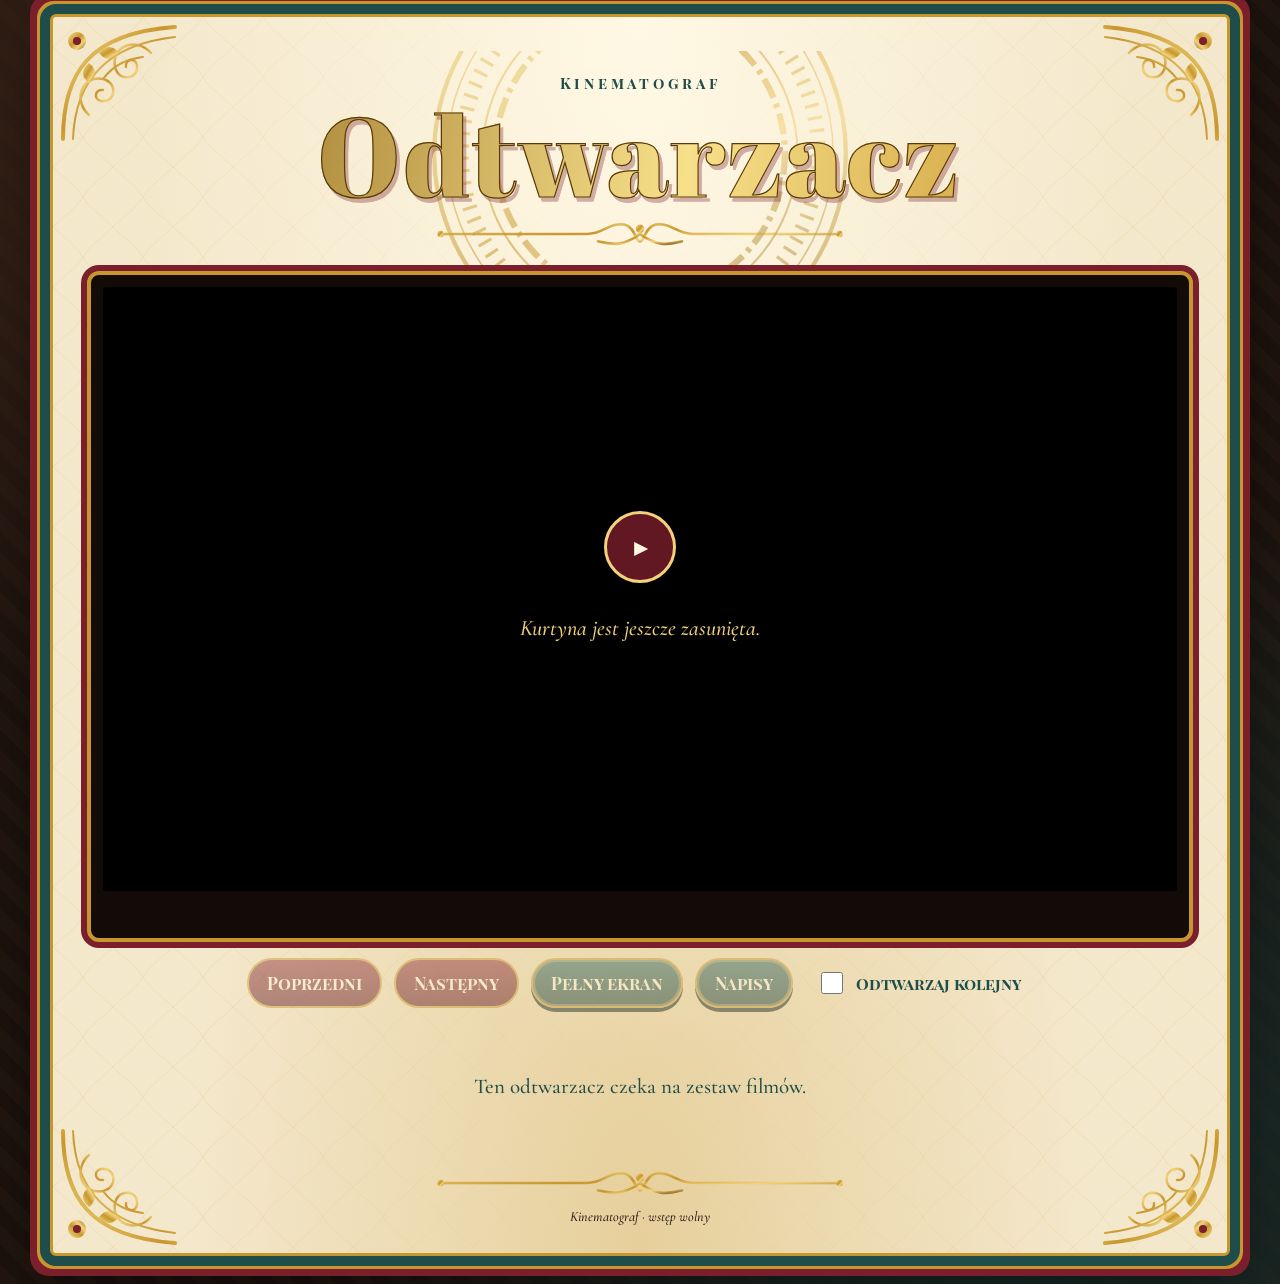
<file: index.html>
<!doctype html>
<html lang="pl">
<head>
<meta charset="utf-8">
<meta name="viewport" content="width=device-width,initial-scale=1,viewport-fit=cover">
<title>Odtwarzacz</title>
<meta name="description" content="Dedykacja, odtwarzacz i plakaty filmów do wspólnego oglądania. Wstęp wolny.">
<meta name="theme-color" content="#1d1410">
<meta property="og:type" content="website">
<meta property="og:locale" content="pl_PL">
<meta property="og:site_name" content="Odtwarzacz">
<meta property="og:title" content="Odtwarzacz – zestaw filmów">
<meta property="og:description" content="Dedykacja, odtwarzacz i plakaty filmów do wspólnego oglądania. Wstęp wolny.">
<meta property="og:url" content="https://gladiator2201.github.io/odtwarzacz/">
<meta property="og:image" content="https://gladiator2201.github.io/odtwarzacz/og.jpg">
<meta property="og:image:width" content="1200">
<meta property="og:image:height" content="630">
<meta property="og:image:alt" content="Odtwarzacz – zestaw filmów">
<meta name="twitter:card" content="summary_large_image">
<meta name="twitter:title" content="Odtwarzacz – zestaw filmów">
<meta name="twitter:description" content="Dedykacja, odtwarzacz i plakaty filmów do wspólnego oglądania. Wstęp wolny.">
<meta name="twitter:image" content="https://gladiator2201.github.io/odtwarzacz/og.jpg">
<link rel="icon" href="data:image/svg+xml,%3Csvg xmlns='http://www.w3.org/2000/svg' viewBox='0 0 100 100'%3E%3Ccircle cx='50' cy='50' r='46' fill='%237a1f2b' stroke='%23c8962e' stroke-width='6'/%3E%3Cpolygon points='40,30 40,70 72,50' fill='%23f3d27a'/%3E%3C/svg%3E">
<link rel="preconnect" href="https://fonts.googleapis.com"><link rel="preconnect" href="https://fonts.gstatic.com" crossorigin>
<link href="https://fonts.googleapis.com/css2?family=Abril+Fatface&family=Cormorant+Garamond:ital,wght@0,500;0,700;1,500;1,700&family=Great+Vibes&family=Playfair+Display+SC:wght@700;900&display=swap&subset=latin-ext" rel="stylesheet">
<link rel="stylesheet" href="style.css?v=20261124k">
</head>
<body>
<svg width="0" height="0" style="position:absolute" aria-hidden="true"><defs>
<linearGradient id="gold" x1="0" y1="0" x2="1" y2="1"><stop offset="0" stop-color="#f7e08a"/><stop offset=".45" stop-color="#c8962e"/><stop offset=".7" stop-color="#f3d27a"/><stop offset="1" stop-color="#8a6116"/></linearGradient>
<symbol id="corner" viewBox="0 0 120 120"><g fill="none" stroke="url(#gold)" stroke-linecap="round">
<path stroke-width="4" d="M4 116 C4 50 30 10 116 4"/>
<path stroke-width="2" d="M14 116 C16 62 44 22 116 14"/>
<path stroke-width="2.5" d="M30 92 C14 78 22 52 44 56 C60 60 56 80 42 78 C34 76 36 66 44 67"/>
<path stroke-width="2.5" d="M92 30 C78 14 52 22 56 44 C60 60 80 56 78 42 C76 34 66 36 67 44"/>
<path stroke-width="2" d="M44 56 C56 40 70 36 84 34"/>
</g><g fill="url(#gold)"><circle cx="18" cy="18" r="9"/><circle cx="18" cy="18" r="4" fill="#7a1f2b"/><path d="M40 30 q10 -12 20 0 q-10 12 -20 0z"/><path d="M30 40 q-12 10 0 20 q12 -10 0 -20z"/></g></symbol>
<symbol id="halo" viewBox="0 0 400 400"><g fill="none" stroke="url(#gold)"><circle cx="200" cy="200" r="196" stroke-width="4"/><circle cx="200" cy="200" r="184" stroke-width="1.5"/>
<circle cx="200" cy="200" r="170" stroke-width="14" stroke-dasharray="3 9"/><circle cx="200" cy="200" r="150" stroke-width="2"/><circle cx="200" cy="200" r="138" stroke-width="6" stroke-dasharray="20 6 4 6"/></g></symbol>
<symbol id="rule" viewBox="0 0 400 30"><g fill="none" stroke="url(#gold)" stroke-width="2.5" stroke-linecap="round"><path d="M10 15 H150 C165 15 170 4 185 6 C195 8 196 22 200 22 C204 22 205 8 215 6 C230 4 235 15 250 15 H390"/><path d="M160 22 C175 26 185 26 200 15 C215 26 225 26 240 22"/></g><circle cx="200" cy="10" r="4" fill="url(#gold)"/><circle cx="10" cy="15" r="3" fill="url(#gold)"/><circle cx="390" cy="15" r="3" fill="url(#gold)"/></symbol>
</defs></svg>
<div class="frame">
<svg class="cn tl"><use href="#corner"/></svg><svg class="cn tr"><use href="#corner"/></svg><svg class="cn bl"><use href="#corner"/></svg><svg class="cn br"><use href="#corner"/></svg>
<header class="hero small">
  <div class="halo"><svg><use href="#halo"/></svg></div>
  <p class="kick">Kinematograf</p>
  <h1 class="gold">Odtwarzacz</h1>
  <p id="dedication" class="script"></p>
  <svg class="rule"><use href="#rule"/></svg>
</header>

<section class="screen">
  <figure class="player">
    <div id="stage"></div>
    <figcaption id="now-playing"></figcaption>
  </figure>
  <div class="transport">
    <button type="button" class="btn" id="btn-prev" disabled>Poprzedni</button>
    <button type="button" class="btn" id="btn-next" disabled>Następny</button>
    <button type="button" class="btn ghost" id="btn-full" disabled>Pełny ekran</button>
    <button type="button" class="btn ghost" id="btn-cc" aria-pressed="false" disabled>Napisy</button>
    <label class="chk"><input type="checkbox" id="chk-autonext"> Odtwarzaj kolejny</label>
  </div>
  <div class="share-fb-wrap">
    <button type="button" class="btn-fb" id="btn-fb" hidden>Udostępnij na Facebooku</button>
  </div>
</section>

<div id="posters-wrap" hidden>
  <h2 class="gold2">Plakaty</h2>
  <main id="posters" class="tiles"></main>
</div>
<p id="empty-msg" class="empty">Ten odtwarzacz czeka na zestaw filmów.</p>

<footer class="credits">
  <svg class="rule"><use href="#rule"/></svg>
  <p class="small">Kinematograf · wstęp wolny</p>
</footer>
</div>
<script src="player.js?v=20261124k"></script>
<script src="viewer.js?v=20261124k"></script>
</body>
</html>
</file>
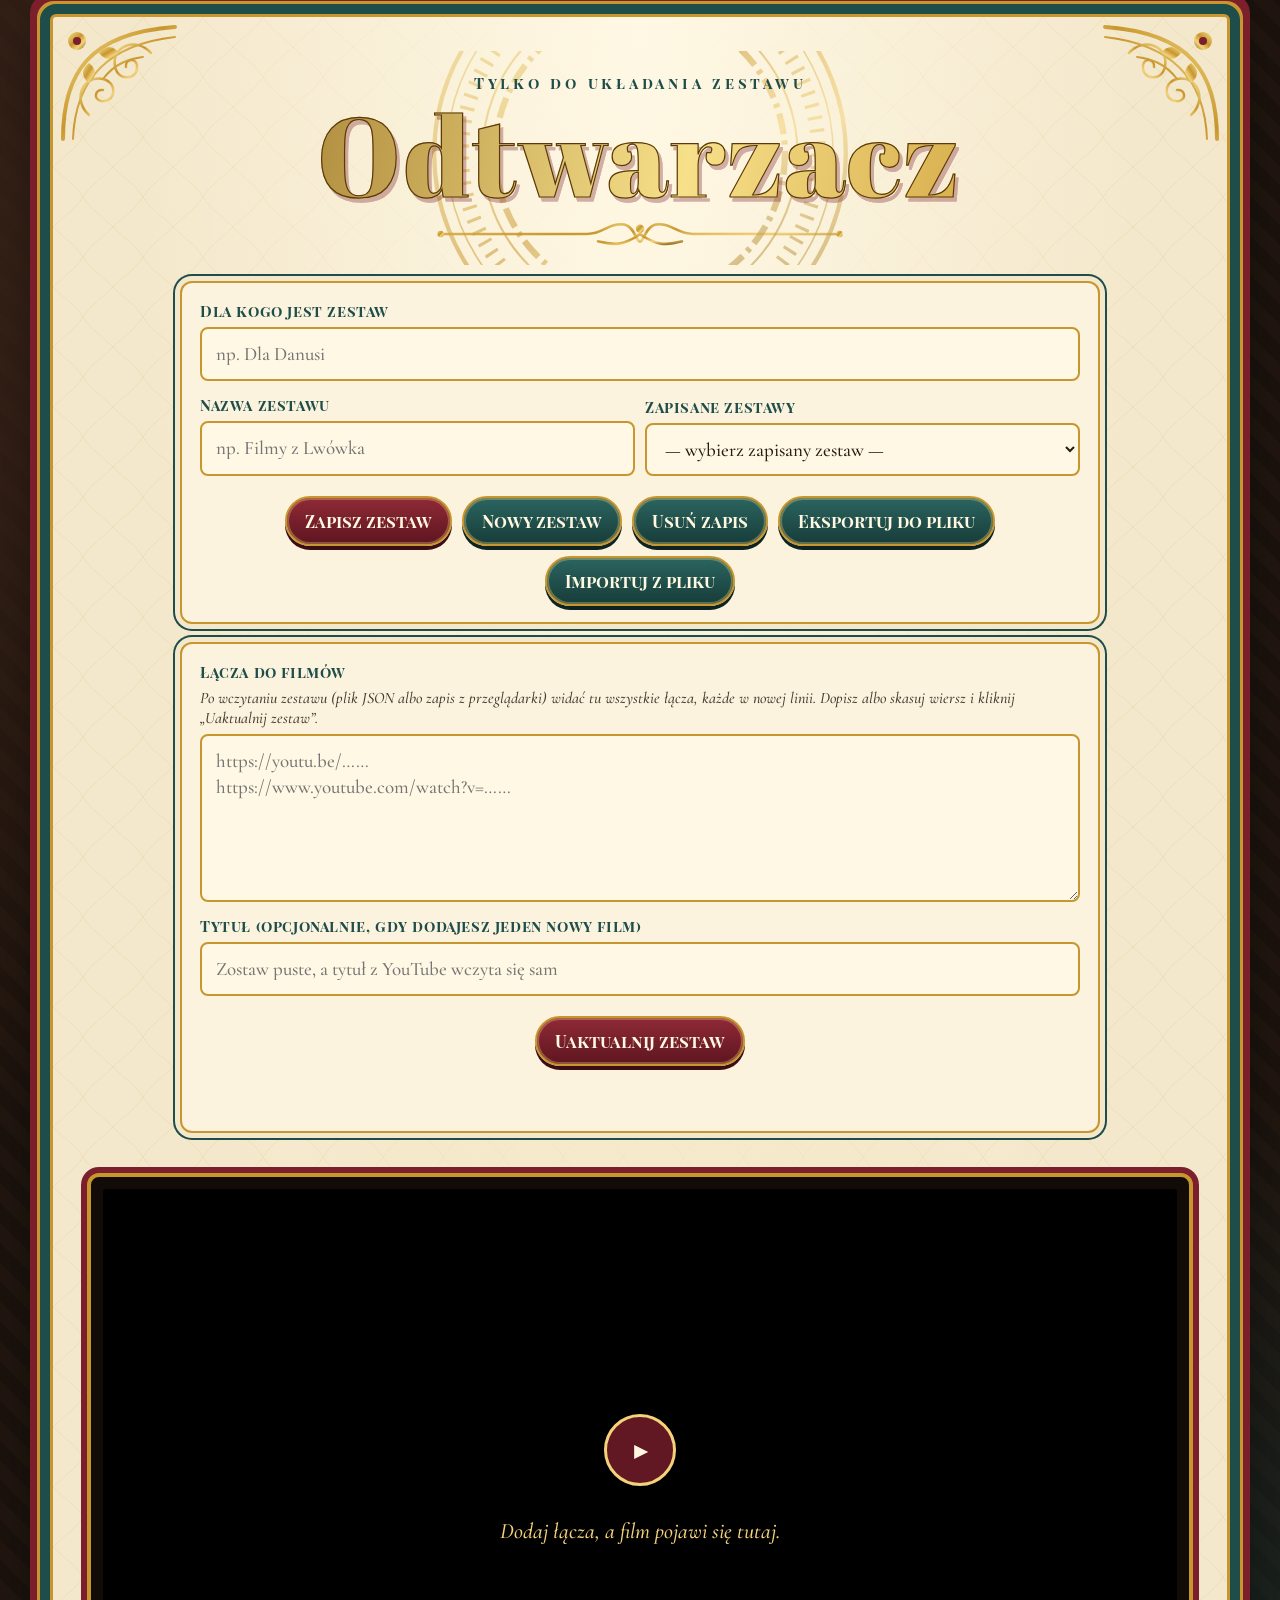
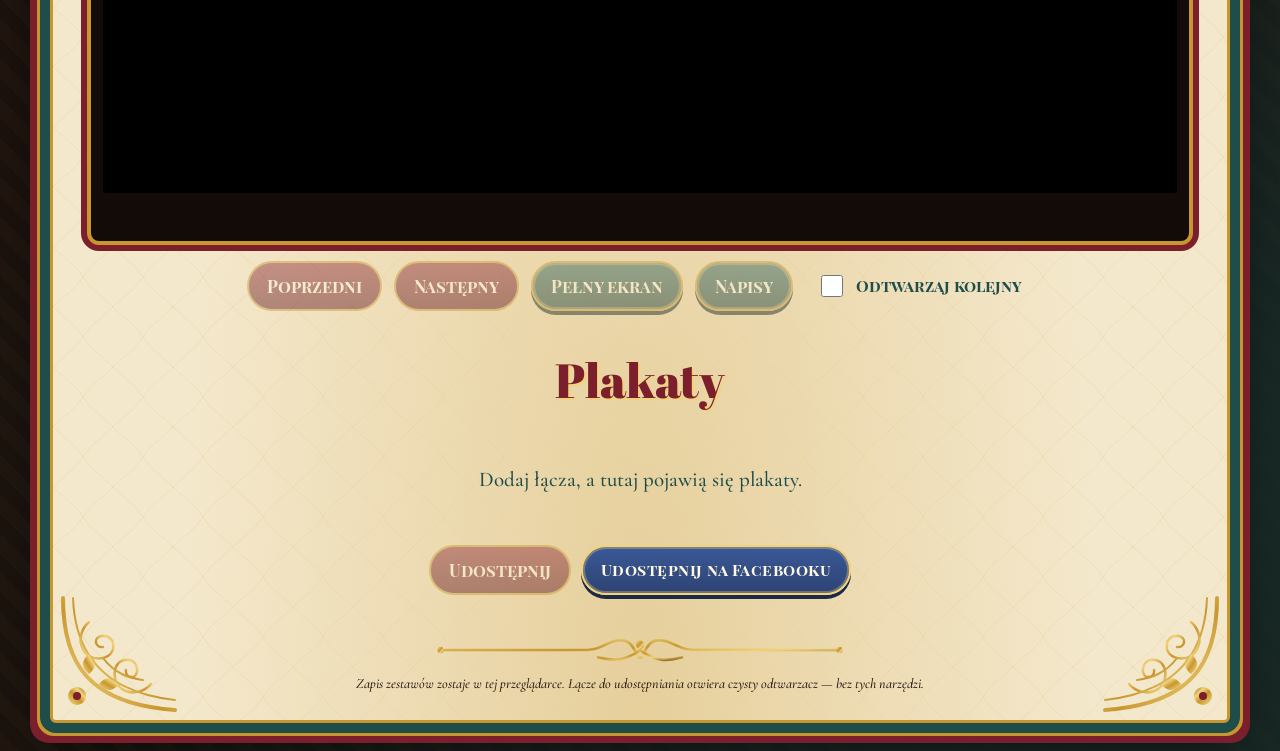
<file: edytor-k7w2p9.html>
<!doctype html>
<html lang="pl">
<head>
<meta charset="utf-8">
<meta name="viewport" content="width=device-width,initial-scale=1,viewport-fit=cover">
<title>Układanie zestawu · Odtwarzacz</title>
<meta name="robots" content="noindex,nofollow">
<meta name="theme-color" content="#1d1410">
<link rel="icon" href="data:image/svg+xml,%3Csvg xmlns='http://www.w3.org/2000/svg' viewBox='0 0 100 100'%3E%3Ccircle cx='50' cy='50' r='46' fill='%237a1f2b' stroke='%23c8962e' stroke-width='6'/%3E%3Cpolygon points='40,30 40,70 72,50' fill='%23f3d27a'/%3E%3C/svg%3E">
<link rel="preconnect" href="https://fonts.googleapis.com"><link rel="preconnect" href="https://fonts.gstatic.com" crossorigin>
<link href="https://fonts.googleapis.com/css2?family=Abril+Fatface&family=Cormorant+Garamond:ital,wght@0,500;0,700;1,500;1,700&family=Great+Vibes&family=Playfair+Display+SC:wght@700;900&display=swap&subset=latin-ext" rel="stylesheet">
<link rel="stylesheet" href="style.css?v=20261124k">
</head>
<body>
<svg width="0" height="0" style="position:absolute" aria-hidden="true"><defs>
<linearGradient id="gold" x1="0" y1="0" x2="1" y2="1"><stop offset="0" stop-color="#f7e08a"/><stop offset=".45" stop-color="#c8962e"/><stop offset=".7" stop-color="#f3d27a"/><stop offset="1" stop-color="#8a6116"/></linearGradient>
<symbol id="corner" viewBox="0 0 120 120"><g fill="none" stroke="url(#gold)" stroke-linecap="round">
<path stroke-width="4" d="M4 116 C4 50 30 10 116 4"/>
<path stroke-width="2" d="M14 116 C16 62 44 22 116 14"/>
<path stroke-width="2.5" d="M30 92 C14 78 22 52 44 56 C60 60 56 80 42 78 C34 76 36 66 44 67"/>
<path stroke-width="2.5" d="M92 30 C78 14 52 22 56 44 C60 60 80 56 78 42 C76 34 66 36 67 44"/>
<path stroke-width="2" d="M44 56 C56 40 70 36 84 34"/>
</g><g fill="url(#gold)"><circle cx="18" cy="18" r="9"/><circle cx="18" cy="18" r="4" fill="#7a1f2b"/><path d="M40 30 q10 -12 20 0 q-10 12 -20 0z"/><path d="M30 40 q-12 10 0 20 q12 -10 0 -20z"/></g></symbol>
<symbol id="halo" viewBox="0 0 400 400"><g fill="none" stroke="url(#gold)"><circle cx="200" cy="200" r="196" stroke-width="4"/><circle cx="200" cy="200" r="184" stroke-width="1.5"/>
<circle cx="200" cy="200" r="170" stroke-width="14" stroke-dasharray="3 9"/><circle cx="200" cy="200" r="150" stroke-width="2"/><circle cx="200" cy="200" r="138" stroke-width="6" stroke-dasharray="20 6 4 6"/></g></symbol>
<symbol id="rule" viewBox="0 0 400 30"><g fill="none" stroke="url(#gold)" stroke-width="2.5" stroke-linecap="round"><path d="M10 15 H150 C165 15 170 4 185 6 C195 8 196 22 200 22 C204 22 205 8 215 6 C230 4 235 15 250 15 H390"/><path d="M160 22 C175 26 185 26 200 15 C215 26 225 26 240 22"/></g><circle cx="200" cy="10" r="4" fill="url(#gold)"/><circle cx="10" cy="15" r="3" fill="url(#gold)"/><circle cx="390" cy="15" r="3" fill="url(#gold)"/></symbol>
</defs></svg>
<div class="frame">
<svg class="cn tl"><use href="#corner"/></svg><svg class="cn tr"><use href="#corner"/></svg><svg class="cn bl"><use href="#corner"/></svg><svg class="cn br"><use href="#corner"/></svg>
<header class="hero small">
  <div class="halo"><svg><use href="#halo"/></svg></div>
  <p class="kick">Tylko do układania zestawu</p>
  <h1 class="gold">Odtwarzacz</h1>
  <p id="dedication" class="script"></p>
  <svg class="rule"><use href="#rule"/></svg>
</header>

<section class="editor">
  <div class="panel">
    <div class="fields">
      <label class="fld">Dla kogo jest zestaw
        <input type="text" id="dedication-input" maxlength="160" placeholder="np. Dla Danusi" autocomplete="off">
      </label>
      <div class="row">
        <label class="fld">Nazwa zestawu
          <input type="text" id="set-name" maxlength="120" placeholder="np. Filmy z Lwówka" autocomplete="off">
        </label>
        <label class="fld">Zapisane zestawy
          <select id="set-list"><option value="">— wybierz zapisany zestaw —</option></select>
        </label>
      </div>
      <div class="actions">
        <button type="button" class="btn" id="btn-save">Zapisz zestaw</button>
        <button type="button" class="btn ghost" id="btn-new">Nowy zestaw</button>
        <button type="button" class="btn ghost" id="btn-delete">Usuń zapis</button>
        <button type="button" class="btn ghost" id="btn-export">Eksportuj do pliku</button>
        <button type="button" class="btn ghost" id="btn-import">Importuj z pliku</button>
        <input type="file" id="import-file" accept=".json,application/json" hidden>
      </div>
    </div>
  </div>

  <div class="panel">
    <div class="fields">
      <label class="fld">Łącza do filmów
        <span class="hint">Po wczytaniu zestawu (plik JSON albo zapis z przeglądarki) widać tu wszystkie łącza, każde w nowej linii. Dopisz albo skasuj wiersz i kliknij „Uaktualnij zestaw”.</span>
        <textarea id="links" placeholder="https://youtu.be/……&#10;https://www.youtube.com/watch?v=……"></textarea>
      </label>
      <label class="fld">Tytuł (opcjonalnie, gdy dodajesz jeden nowy film)
        <input type="text" id="title-input" maxlength="200" placeholder="Zostaw puste, a tytuł z YouTube wczyta się sam" autocomplete="off">
      </label>
      <div class="actions">
        <button type="button" class="btn" id="btn-update">Uaktualnij zestaw</button>
      </div>
      <p id="add-status" class="status" role="status"></p>
    </div>
  </div>
</section>

<section class="screen">
  <figure class="player">
    <div id="stage"></div>
    <figcaption id="now-playing"></figcaption>
  </figure>
  <div class="transport">
    <button type="button" class="btn" id="btn-prev" disabled>Poprzedni</button>
    <button type="button" class="btn" id="btn-next" disabled>Następny</button>
    <button type="button" class="btn ghost" id="btn-full" disabled>Pełny ekran</button>
    <button type="button" class="btn ghost" id="btn-cc" aria-pressed="false" disabled>Napisy</button>
    <label class="chk"><input type="checkbox" id="chk-autonext"> Odtwarzaj kolejny</label>
  </div>
</section>

<h2 class="gold2">Plakaty</h2>
<main id="posters" class="tiles"></main>
<p id="empty-msg" class="empty">Dodaj łącza, a tutaj pojawią się plakaty.</p>

<div class="actions" style="margin-bottom:24px">
  <button type="button" class="btn" id="btn-share">Udostępnij</button>
  <button type="button" class="btn-fb solid" id="btn-fb">Udostępnij na Facebooku</button>
</div>

<footer class="credits">
  <svg class="rule"><use href="#rule"/></svg>
  <p class="small">Zapis zestawów zostaje w tej przeglądarce. Łącze do udostępniania otwiera czysty odtwarzacz — bez tych narzędzi.</p>
</footer>
</div>

<div id="ov" class="ov" hidden>
  <div class="ovbox" role="dialog" aria-labelledby="ov-title">
    <h2 id="ov-title">Łącze do zestawu</h2>
    <p class="ovhint">Osoba, która otworzy to łącze, zobaczy tylko dedykację, odtwarzacz i plakaty.</p>
    <div class="share-link">
      <label class="fld">Łącze
        <input type="text" id="share-url" readonly>
      </label>
    </div>
    <div class="actions">
      <button type="button" class="btn" id="btn-copy">Kopiuj łącze</button>
      <button type="button" class="btn-fb solid" id="btn-fb-modal">Udostępnij na Facebooku</button>
    </div>
    <div class="qr-wrap" id="qr-box"></div>
    <p class="ovhint">Kod QR — wystarczy skierować aparat telefonu.</p>
    <div class="actions">
      <button type="button" class="btn ghost" id="btn-close">Zamknij</button>
    </div>
  </div>
</div>

<script src="qrcode.min.js?v=20261124k"></script>
<script src="player.js?v=20261124k"></script>
<script src="editor.js?v=20261124k"></script>
</body>
</html>
</file>
<file: style.css>
:root{
  --cream:#f4e8cc;
  --paper:#efdfb8;
  --ink:#2a1b12;
  --wine:#7a1f2b;
  --teal:#1f4d4a;
  --gold:#c8962e;
  --gold2:#f3d27a;
  --tile:#fbf3de;
}
*{box-sizing:border-box;-webkit-tap-highlight-color:transparent}
html{scroll-behavior:smooth}
body{
  margin:0;
  color:var(--ink);
  font:500 19px/1.5 "Cormorant Garamond",Georgia,serif;
  background:#1d1410;
  background-image:
    radial-gradient(circle at 20% 10%,#3b2418 0,transparent 40%),
    radial-gradient(circle at 80% 90%,#16302e 0,transparent 45%),
    repeating-linear-gradient(45deg,#21160f 0 14px,#1b120d 14px 28px);
  min-height:100%;
}
button,input,textarea,select{font:inherit;color:inherit}
button{cursor:pointer}
.frame{
  position:relative;
  max-width:1180px;
  margin:14px auto 28px;
  padding:34px 34px 16px;
  background:var(--cream);
  background-image:
    radial-gradient(ellipse at 50% 0,#fff8e4 0,transparent 60%),
    radial-gradient(ellipse at 50% 100%,#e6cf9b 0,transparent 55%),
    url("data:image/svg+xml,%3Csvg xmlns='http://www.w3.org/2000/svg' width='60' height='60'%3E%3Cpath d='M30 0 C40 15 45 15 60 30 C45 45 40 45 30 60 C20 45 15 45 0 30 C15 15 20 15 30 0Z' fill='none' stroke='%23c8962e' stroke-opacity='.13'/%3E%3C/svg%3E");
  border:3px solid var(--gold);
  outline:10px solid var(--teal);
  outline-offset:0;
  box-shadow:0 0 0 13px var(--gold),0 0 0 20px var(--wine),0 20px 60px #000a;
  border-radius:6px;
}
.cn{position:absolute;width:120px;height:120px;pointer-events:none;z-index:2}
.cn.tl{left:6px;top:6px}
.cn.tr{right:6px;top:6px;transform:scaleX(-1)}
.cn.bl{left:6px;bottom:6px;transform:scaleY(-1)}
.cn.br{right:6px;bottom:6px;transform:scale(-1,-1)}
.hero{position:relative;text-align:center;padding:28px 10px 8px;overflow:hidden}
.hero.small{padding-top:22px}
.halo{position:absolute;left:50%;top:50%;width:min(420px,92vw);aspect-ratio:1;transform:translate(-50%,-50%);opacity:.55;pointer-events:none}
.halo svg{width:100%;height:100%;animation:spin 90s linear infinite}
@keyframes spin{to{transform:rotate(360deg)}}
.kick{position:relative;font:700 15px "Playfair Display SC",serif;letter-spacing:.25em;color:var(--teal);margin:0}
.gold{
  position:relative;margin:.05em 0 0;
  font:400 clamp(44px,9vw,112px)/1 "Abril Fatface",serif;letter-spacing:.02em;
  background:linear-gradient(100deg,#8a6116 0%,#f7e08a 22%,#c8962e 38%,#fff3c0 50%,#c8962e 62%,#8a6116 80%,#f3d27a 100%);
  background-size:250% 100%;
  -webkit-background-clip:text;background-clip:text;color:transparent;
  -webkit-text-stroke:1.2px #5a3a0c;
  filter:drop-shadow(3px 4px 0 #7a1f2b55);
  animation:sheen 6s ease-in-out infinite;
}
@keyframes sheen{0%,100%{background-position:0 0}50%{background-position:100% 0}}
.script{position:relative;font:400 clamp(32px,5.4vw,58px)/1.15 "Great Vibes",cursive;color:var(--wine);margin:.15em 0 .15em;min-height:1.15em}
.script:empty{display:none}
.gold2{font:400 clamp(30px,5vw,48px) "Abril Fatface";color:var(--wine);text-align:center;text-shadow:2px 2px 0 var(--gold2);margin:.6em 0 .25em}
.rule{display:block;width:min(420px,80%);height:34px;margin:6px auto}
.lead{max-width:820px;margin:10px auto 16px;text-align:center;font-size:21px}

/* Player */
.screen{display:grid;gap:14px;margin:6px 0 8px}
.player{
  margin:0;
  background:#120b08;
  padding:12px;
  border:4px solid var(--gold);
  border-radius:12px;
  box-shadow:0 0 0 6px var(--wine);
}
.player figcaption{
  font:400 22px/1.25 "Abril Fatface",serif;
  color:var(--gold2);
  margin:8px 0 0;
  text-align:center;
  min-height:1.25em;
}
#stage{
  --ar:1.777777;
  --yt-bar-h:64px;
  position:relative;
  width:min(100%, calc(80vh * var(--ar)));
  margin:0 auto;
  background:#000;
  overflow:hidden;
  border-radius:4px;
  transition:width .45s ease;
  display:flex;
  flex-direction:column;
}
.stage-inner{
  position:relative;
  width:100%;
  max-height:80vh;
  aspect-ratio:var(--ar);
  overflow:hidden;
  background:#000;
  flex:0 0 auto;
  transition:aspect-ratio .45s ease;
}
#stage iframe,#stage video{
  position:absolute;inset:0;width:100%;height:100%;border:0;background:#000;display:block;
}
.placeholder{
  position:absolute;inset:0;
  display:flex;flex-direction:column;align-items:center;justify-content:center;
  gap:8px;padding:24px;text-align:center;
  color:var(--gold2);font:italic 500 22px/1.4 "Cormorant Garamond",serif;
}
.placeholder .mark{
  width:72px;height:72px;border-radius:50%;
  display:grid;place-items:center;
  font-style:normal;font-size:30px;color:#fff8e0;
  background:#7a1f2bcc;border:3px solid var(--gold2);
  box-shadow:0 0 0 6px #0004;
}

/* Transport */
.transport{
  display:flex;flex-wrap:wrap;align-items:center;justify-content:center;gap:12px;
  margin:2px 0 8px;
}
.btn{
  display:inline-block;text-decoration:none;
  font:700 17px "Playfair Display SC",serif;
  color:#fff8e0;
  background:linear-gradient(#8f2a37,#5e1520);
  border:2px solid var(--gold);
  padding:12px 18px;
  border-radius:30px;
  box-shadow:inset 0 0 0 2px #f3d27a55,0 4px 0 #3b0d14;
  transition:transform .15s,background .15s;
  min-height:48px;
}
.btn:hover{background:linear-gradient(#2b6560,#173c39)}
.btn:active{transform:translateY(3px);box-shadow:none}
.btn[disabled]{opacity:.45;cursor:default;transform:none;box-shadow:none}
.btn.ghost{
  background:linear-gradient(#2b6560,#173c39);
  box-shadow:inset 0 0 0 2px #f3d27a55,0 4px 0 #0d2422;
}
.btn[aria-pressed="true"],.btn.on{
  background:linear-gradient(#8f2a37,#5e1520);
  box-shadow:inset 0 0 0 2px #f3d27a55,0 4px 0 #3b0d14;
}
.chk{
  display:inline-flex;align-items:center;gap:10px;
  font:700 16px "Playfair Display SC",serif;
  color:var(--teal);
  user-select:none;
  padding:8px 12px;
  min-height:48px;
}
.chk input{
  width:22px;height:22px;accent-color:var(--wine);
}

/* Posters / tiles — match Piękna Epoka */
.tiles{display:grid;grid-template-columns:repeat(auto-fill,minmax(200px,1fr));gap:22px;margin:16px 0 26px}
.tile{
  display:flex;flex-direction:column;align-items:center;text-align:center;
  color:var(--ink);background:var(--tile);
  border:2px solid var(--gold);
  border-radius:120px 120px 10px 10px;
  padding:12px 12px 16px;
  box-shadow:0 0 0 5px var(--cream),0 0 0 7px var(--wine);
  transition:transform .25s,box-shadow .25s;
  cursor:pointer;
}
.tile:hover{transform:translateY(-6px)}
.tile:active{transform:scale(.95)}
.tile.on{
  box-shadow:0 0 0 5px var(--cream),0 0 0 8px var(--teal),0 0 0 12px var(--gold);
  transform:translateY(-4px);
}
.tile .arch{width:100%}
.tile b{font:400 22px/1.15 "Abril Fatface",serif;color:var(--teal);margin-top:10px;display:block}
.tile small{font:700 14px "Playfair Display SC",serif;color:var(--wine);margin-top:4px;display:block}
.arch{display:block;border-radius:140px 140px 6px 6px;overflow:hidden;border:3px double var(--gold);aspect-ratio:4/3.2}
.th{position:relative;display:block;width:100%;height:100%;overflow:hidden;background:#1a100c}
.th img{position:absolute;inset:0;width:100%;height:100%;object-fit:cover}
.th .ph{
  position:absolute;inset:0;
  display:grid;place-items:center;
  background:
    radial-gradient(ellipse at 50% 40%,#3b2418 0,transparent 60%),
    repeating-linear-gradient(90deg,#1a100c 0 18px,#24160f 18px 22px);
  color:var(--gold2);font:400 42px "Abril Fatface",serif;
}
.shine{position:absolute;inset:0;background:linear-gradient(115deg,transparent 35%,#fff6 48%,#ffe9a066 52%,transparent 65%);background-size:300% 100%;animation:shine 5s ease-in-out infinite;pointer-events:none;mix-blend-mode:screen}
@keyframes shine{0%,60%{background-position:120% 0}100%{background-position:-120% 0}}
.play{
  position:absolute;left:50%;top:55%;translate:-50% -50%;
  width:64px;height:64px;border-radius:50%;
  display:grid;place-items:center;
  font-style:normal;font-size:26px;color:#fff8e0;
  background:#7a1f2bcc;border:3px solid var(--gold2);
  box-shadow:0 0 0 6px #0004;animation:pulse 2.4s infinite;pointer-events:none;
}
@keyframes pulse{50%{scale:1.12}}
.tile-tools{display:flex;flex-wrap:wrap;justify-content:center;gap:6px;margin-top:10px;width:100%}
.tile-tools .btn{padding:8px 12px;font-size:13px;min-height:42px;border-radius:22px}

.empty{
  text-align:center;font-size:21px;padding:10px 16px 28px;color:var(--teal);
}

/* Editor */
.editor{margin:8px 0 18px;padding:8px 8px 4px}
.panel{
  background:#fbf3de;
  border:2px solid var(--gold);
  box-shadow:0 0 0 5px var(--cream),0 0 0 7px var(--teal);
  border-radius:12px;
  padding:18px 18px 16px;
  margin:0 auto 18px;
  max-width:920px;
}
.fields{display:grid;gap:14px}
label.fld{display:grid;gap:6px;font:700 15px "Playfair Display SC",serif;color:var(--teal);letter-spacing:.04em}
.hint{font:italic 500 16px "Cormorant Garamond",serif;color:var(--ink);letter-spacing:0;opacity:.85}
input[type=text],textarea,select{
  width:100%;
  background:#fff8e4;
  border:2px solid var(--gold);
  border-radius:8px;
  padding:12px 14px;
  font:500 19px/1.4 "Cormorant Garamond",Georgia,serif;
  color:var(--ink);
  min-height:48px;
}
textarea{min-height:168px;resize:vertical}
input:focus,textarea:focus,select:focus,.btn:focus-visible,.tile:focus-visible,.chk input:focus-visible,.qr:focus-visible{
  outline:4px solid var(--wine);outline-offset:2px;
}
.row{display:flex;flex-wrap:wrap;gap:10px;align-items:end}
.row .fld{flex:1 1 200px}
.actions{display:flex;flex-wrap:wrap;gap:10px;justify-content:center;margin-top:6px}
.status{text-align:center;font-style:italic;min-height:1.4em;margin:8px 0 0}
.status.err{color:var(--wine)}

/* Share overlay */
.ov{position:fixed;inset:0;z-index:99;display:grid;place-items:center;background:#120b08e6;backdrop-filter:blur(3px);animation:fade .25s;padding:16px}
.ov[hidden]{display:none}
@keyframes fade{from{opacity:0}}
.ovbox{
  background:var(--cream);
  padding:22px 22px 18px;
  border:6px solid var(--gold);
  box-shadow:0 0 0 8px var(--wine);
  border-radius:10px;
  text-align:center;
  max-width:min(640px,96vw);
  width:100%;
}
.ovbox h2{font:400 30px "Abril Fatface",serif;color:var(--teal);margin:0 0 8px}
.ovbox .share-link{margin:10px 0;text-align:left}
.ovbox .qr-wrap{display:flex;justify-content:center;margin:12px 0}
.ovbox .qr-wrap img,.ovbox .qr-wrap canvas{
  width:min(280px,70vw);height:auto;
  background:#fff;padding:8px;border:3px solid var(--gold);border-radius:8px;
  image-rendering:pixelated;
}
.ovhint{margin:6px 0 0;font-style:italic;font-size:16px}
.qr{
  position:relative;width:110px;height:110px;padding:5px;
  background:#fff;border:3px solid var(--gold);border-radius:8px;
  cursor:zoom-in;
}
.qr img{width:100%;height:100%;image-rendering:pixelated;display:block}

.credits{text-align:center;padding:8px 0 10px}
.credits .small{font-size:14px;margin:6px 0 0;font-style:italic}

@media (max-width:700px){
  body{font-size:18px}
  .frame{margin:6px;padding:22px 12px 8px;outline-width:5px;box-shadow:0 0 0 8px var(--gold),0 0 0 12px var(--wine)}
  .cn{width:64px;height:64px}
  .tiles{grid-template-columns:1fr 1fr;gap:14px}
  .tile b{font-size:18px}
  .player{padding:8px}
  .player figcaption{font-size:18px}
  .btn{font-size:15px;padding:10px 14px}
  .panel{padding:14px 12px}
}
@media (prefers-reduced-motion:reduce){*{animation:none!important;transition:none!important}}

/* Custom YouTube chrome: clicks never reach the iframe */
.yt-layer{
  position:absolute;inset:0;
  overflow:hidden;background:#000;
  z-index:1;
}
.yt-layer iframe,#stage.has-yt iframe{
  position:absolute;inset:0;width:100%;height:100%;
  border:0;pointer-events:none;background:#000;
}
.yt-shield{
  position:absolute;inset:0;
  z-index:2;
  background:transparent;
  cursor:pointer;
}
/* YT title/logo: no solid masks over the picture — full frame stays visible. */
.yt-cover{
  position:absolute;inset:0;
  z-index:3;
  display:flex;align-items:center;justify-content:center;
  background:#000;
  cursor:pointer;
}
.yt-cover[hidden]{display:none!important}
.yt-cover-img{
  position:absolute;inset:0;width:100%;height:100%;
  object-fit:cover;
  filter:brightness(.72);
}
.yt-cover-img[hidden]{display:none}
.yt-cover::after{
  content:"";position:absolute;inset:0;
  background:radial-gradient(ellipse at 50% 50%,#0000 0%,#0006 70%,#0009 100%);
  pointer-events:none;
}
.yt-cover-btn{
  position:relative;z-index:1;
  min-width:92px;min-height:92px;padding:8px 18px;
  border-radius:50%;
  border:3px solid var(--gold2);
  background:#7a1f2bcc;
  color:#fff8e0;
  font:400 34px/1 "Abril Fatface",serif;
  box-shadow:0 0 0 6px #0004,0 8px 24px #0008;
  cursor:pointer;
}
.yt-cover-btn:hover{background:#2b6560cc;transform:scale(1.05)}
.yt-cover-btn:focus-visible{outline:4px solid var(--gold2);outline-offset:3px}
.yt-bar{
  position:relative;
  z-index:5;
  display:flex;align-items:center;flex-wrap:wrap;gap:8px;
  width:100%;
  box-sizing:border-box;
  padding:10px 12px;
  background:#000;
  color:var(--gold2);
  flex:0 0 auto;
  border-top:1px solid #c8962e55;
}
.yt-ctrl{
  appearance:none;-webkit-appearance:none;
  flex:0 0 auto;
  min-width:44px;min-height:44px;
  padding:0 8px;
  border:2px solid var(--gold);
  border-radius:10px;
  background:linear-gradient(#8f2a37,#5e1520);
  color:#fff8e0;
  font:700 16px/1 "Playfair Display SC",serif;
  box-shadow:inset 0 0 0 1px #f3d27a55;
  cursor:pointer;
}
.yt-ctrl:hover{background:linear-gradient(#2b6560,#173c39)}
.yt-ctrl:focus-visible{outline:3px solid var(--gold2);outline-offset:2px}
.yt-ctrl[disabled]{opacity:.45;cursor:default}
/* Ikona pełnego ekranu tylko w trybie pełnoekranowym — na stronie zostaje jeden przycisk „Pełny ekran”. */
.yt-ctrl.yt-fs{display:none}
#stage:fullscreen .yt-ctrl.yt-fs,
#stage:-webkit-full-screen .yt-ctrl.yt-fs{display:inline-flex;align-items:center;justify-content:center}
.yt-time{
  font:700 13px/1 "Playfair Display SC",serif;
  color:var(--gold2);
  min-width:3.2em;
  text-align:center;
  letter-spacing:.03em;
  user-select:none;
}
.yt-seek,.yt-vol{
  -webkit-appearance:none;appearance:none;
  height:8px;border-radius:8px;
  background:#fff3;outline:none;
  accent-color:var(--gold);
  cursor:pointer;
}
.yt-seek{flex:1 1 auto;min-width:50px}
.yt-vol{flex:0 0 84px;width:84px}
.yt-seek::-webkit-slider-thumb,.yt-vol::-webkit-slider-thumb{
  -webkit-appearance:none;appearance:none;
  width:18px;height:18px;border-radius:50%;
  background:var(--gold2);border:2px solid var(--wine);
}
.yt-seek::-moz-range-thumb,.yt-vol::-moz-range-thumb{
  width:18px;height:18px;border-radius:50%;
  background:var(--gold2);border:2px solid var(--wine);
}

#stage:fullscreen,#stage:-webkit-full-screen{
  width:100vw!important;height:100vh!important;
  max-width:none!important;max-height:none!important;
  aspect-ratio:auto;border-radius:0;background:#000;
  display:flex;flex-direction:column;
  align-items:center;justify-content:center;
  margin:0;overflow:hidden;
}
#stage:fullscreen .stage-inner,
#stage:-webkit-full-screen .stage-inner{
  position:relative;inset:auto;
  width:min(100vw, calc((100vh - var(--yt-bar-h, 64px)) * var(--ar, 1.777777)));
  height:min(calc(100vh - var(--yt-bar-h, 64px)), calc(100vw / var(--ar, 1.777777)));
  max-height:none;
  aspect-ratio:var(--ar, 16/9);
  flex:0 0 auto;
  overflow:hidden;
}
#stage:fullscreen .yt-bar,
#stage:-webkit-full-screen .yt-bar{
  width:min(100vw, calc((100vh - var(--yt-bar-h, 64px)) * var(--ar, 1.777777)));
}

@media (max-width:700px){
  .yt-vol{display:none}
  .yt-ctrl{min-width:40px;min-height:40px}
  .yt-cover-btn{min-width:80px;min-height:80px;font-size:28px}
  .yt-bar{gap:6px;padding:14px 8px 8px}
}
.yt-cover-hint{
  position:relative;z-index:1;
  margin-top:12px;
  font:700 18px "Playfair Display SC",serif;
  color:var(--gold2);
  text-shadow:0 2px 8px #000a;
  pointer-events:none;
  min-height:1.2em;
}
.yt-cover{flex-direction:column;gap:4px}

/* Facebook share — discreet in the viewer, regular in the editor */
.share-fb-wrap{text-align:center;margin:0 0 10px}
.btn-fb{
  appearance:none;-webkit-appearance:none;
  font:700 14px "Playfair Display SC",serif;
  color:var(--teal);
  background:transparent;
  border:1.5px solid var(--teal);
  padding:8px 16px;
  border-radius:24px;
  min-height:42px;
  cursor:pointer;
  letter-spacing:.03em;
}
.btn-fb:hover{background:var(--teal);color:var(--cream)}
.btn-fb:focus-visible{outline:3px solid var(--wine);outline-offset:2px}
.btn-fb[hidden],.share-fb-wrap[hidden]{display:none!important}
.btn-fb.solid{
  color:#fff8e0;
  background:linear-gradient(#3b5998,#2d4373);
  border-color:#f3d27a;
  box-shadow:inset 0 0 0 2px #f3d27a55,0 4px 0 #1c2a4a;
  font-size:16px;
  min-height:48px;
  padding:12px 18px;
  border-radius:30px;
  border-width:2px;
}
.btn-fb.solid:hover{background:linear-gradient(#2d4373,#1c2a4a)}

.ratio-fld{
  display:flex;flex-direction:column;align-items:stretch;gap:4px;
  width:100%;margin-top:10px;padding:10px 8px 8px;
  box-sizing:border-box;
  background:#1d1410;
  border:2px solid var(--gold);
  border-radius:10px;
  font:700 15px "Playfair Display SC",serif;
  color:var(--gold2);letter-spacing:.06em;
  text-transform:uppercase;
}
.ratio-fld span{display:block;text-align:center}
.ratio-fld .ratio-hint{
  font:italic 500 13px/1.3 "Cormorant Garamond",serif;
  color:var(--cream);
  letter-spacing:0;text-transform:none;text-align:center;
}
.ratio-fld select{
  min-height:48px;width:100%;
  background:#fff8e4;border:2px solid var(--gold);border-radius:8px;
  padding:6px 8px;color:var(--ink);
  font:700 18px "Cormorant Garamond",Georgia,serif;
}
</file>
